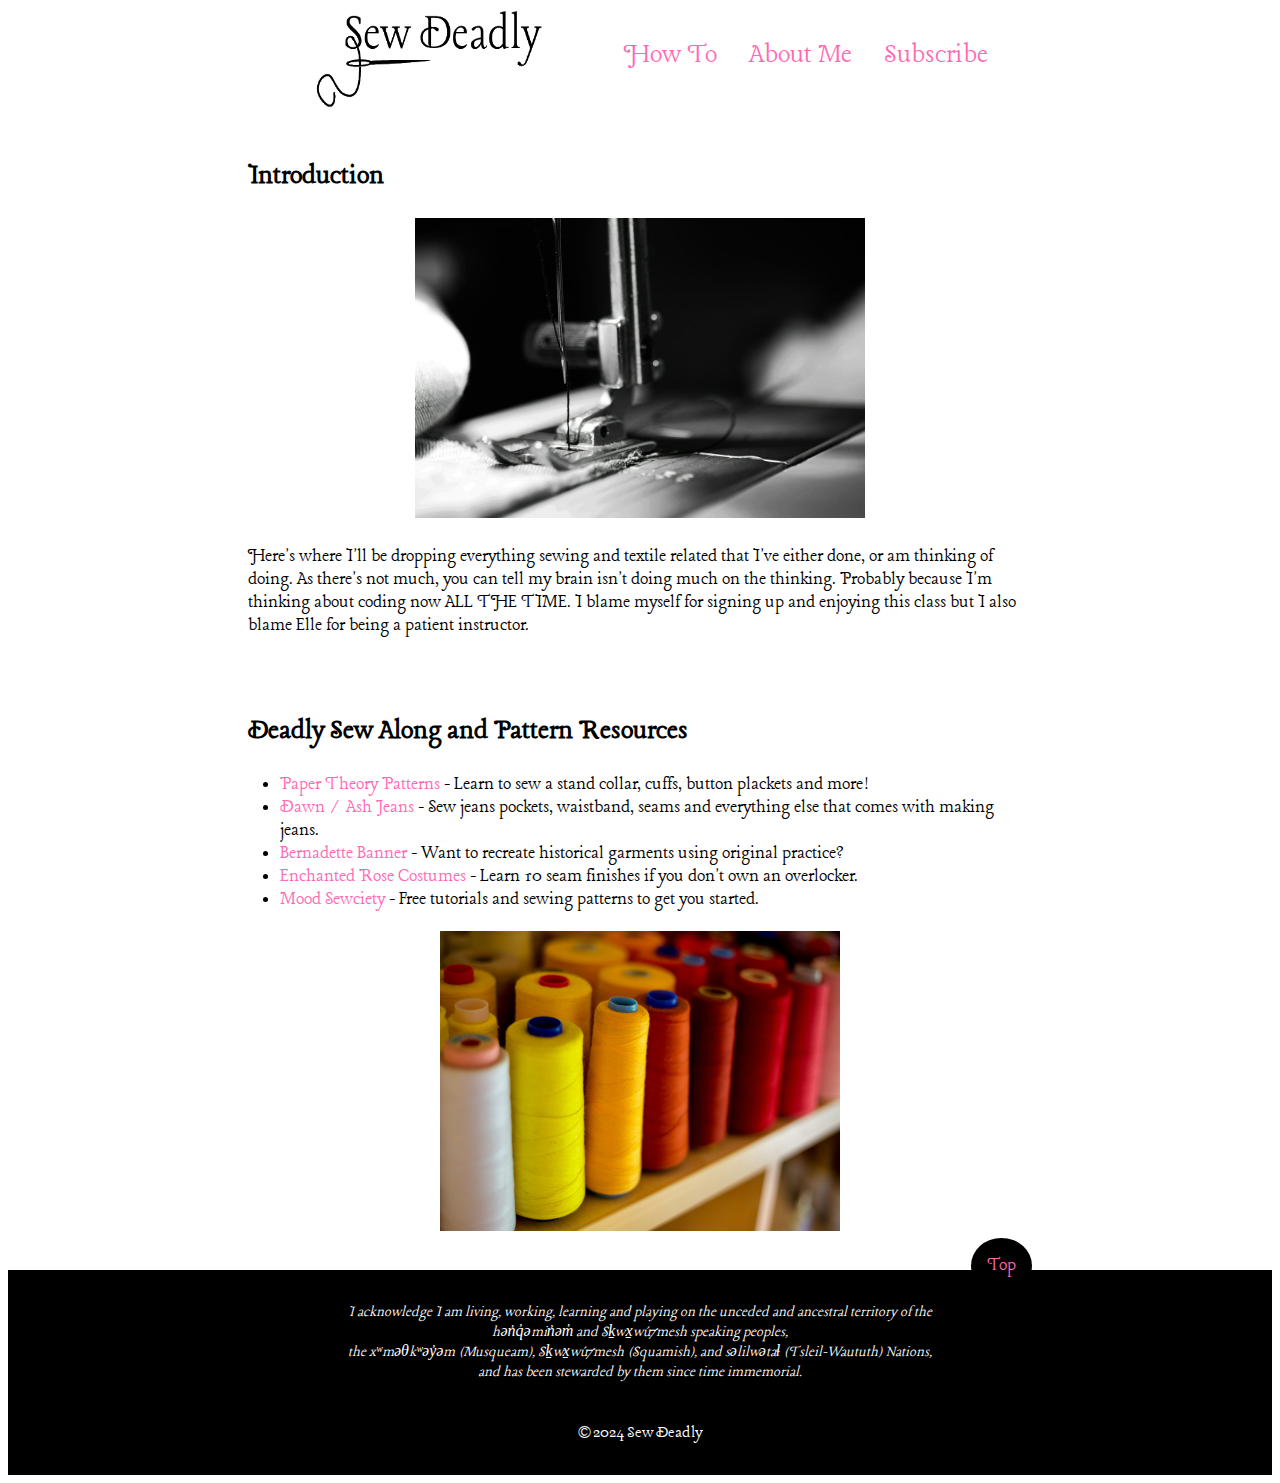
<file: index.html>
<!DOCTYPE html>
<html lang="en">
<head>
    <meta charset="UTF-8">
    <meta name="viewport" content="width=device-width, initial-scale=1.0">
    <title>Sew Deadly</title>
    <link rel="stylesheet" href="styles.css">
    <link rel="preconnect" href="https://fonts.googleapis.com">
    <link rel="preconnect" href="https://fonts.gstatic.com" crossorigin>
    <link href="https://fonts.googleapis.com/css2?family=Lancelot&display=swap" rel="stylesheet">
</head>
<body>
    <main>
        <a href="#top"></a>
        <header class="header">
            <a href="index.html">
                <img src="assets/images/logotspt.png" alt="Sew Deadly Logo" width="300" height="100" />
                    <ul class="header-nav-list">
                        <li class="header-nav-right">
                            <a href="howto.html"> How To </a>
                        </li>
                        <li class="header-nav-right">
                            <a href="aboutme.html"> About Me </a>
                        </li>
                        <li class="header-nav-right">
                            <a href="subscribe.html"> Subscribe </a>
                        </li>
                    </ul>
        </header>
        <section class="article">
            <div class="post">
                <h2>Introduction</h2>
                    <div class="sewpic"><img src="assets/images/machine-1024x768.jpg" alt="sewing machine" height="300" width="450"></div><p>Here's where I'll be dropping everything sewing and textile related that I've either done, or am thinking of doing. As there's not much, you can tell my brain isn't doing much on the thinking. Probably because I'm thinking about coding now ALL THE TIME. I blame myself for signing up and enjoying this class but I also blame Elle for being a patient instructor.</p>
            </div>
        </section>
        <section class="gallery">
            <h2>Deadly Sew Along and Pattern Resources</h2>
                <ul class="resources">
                    <li><a href="https://papertheorypatterns.com/pages/oyla-shirt-sew-along"> Paper Theory Patterns</a> - Learn to sew a stand collar, cuffs, button plackets and more!</li>
                    <li><a href="https://blog.megannielsen.com/2018/12/dawn-sewalong-schedule-and-info/">Dawn / Ash Jeans</a> - Sew jeans pockets, waistband, seams and everything else that comes with making jeans. </li>
                    <li><a href="https://www.youtube.com/channel/UCSHtaUm-FjUps090S7crO4Q/featured">Bernadette Banner</a> - Want to recreate historical garments using original practice?</li>
                    <li><a href="https://www.youtube.com/user/EnchantedRoseCostume">Enchanted Rose Costumes</a> - Learn 10 seam finishes if you don't own an overlocker.</li>
                    <li><a href="https://www.moodfabrics.com/blog/">Mood Sewciety</a> - Free tutorials and sewing patterns to get you started.</li>
                </ul>
            <div class="threadpic">
            <img src="assets/images/thread.jpg" alt="photo of thread" height="300" width="400">
        </div>
            <div class="container">
            <button type="button" class="button" name="button">
                <a href="#top">Top</a>
                </button>
        </section> 
    <footer class="footer">
        <div>I acknowledge I am living, working, learning and playing on the unceded and ancestral territory of the<br>hən̓q̓əmin̓əm̓ and Sḵwx̱wú7mesh speaking peoples,<br>the xʷməθkʷəy̓əm (Musqueam), Sḵwx̱wú7mesh (Squamish), and səlilwətaɬ (Tsleil-Waututh) Nations,<br>and has been stewarded by them since time immemorial.</div>
        <br><br>
        <div class="copyright-message">&copy; 2024 Sew Deadly</div>
    </footer>
    </main>
</body>
</html>
</file>
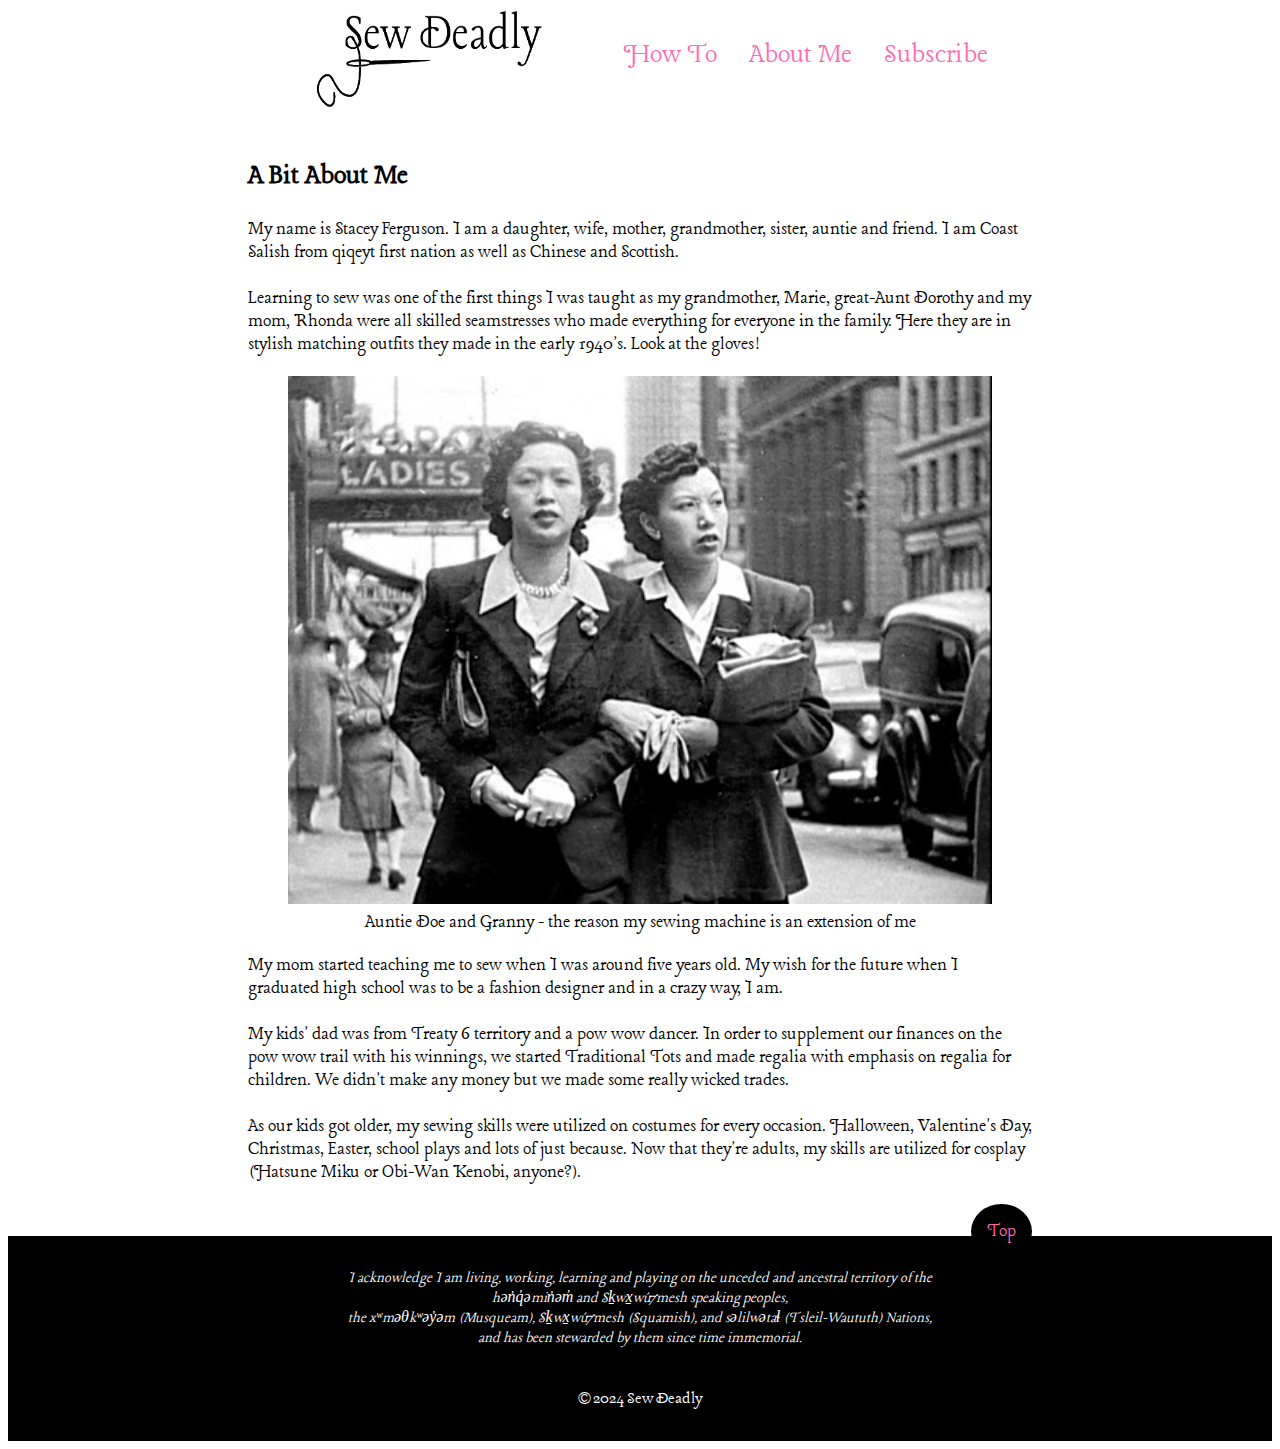
<file: aboutme.html>
<!DOCTYPE html>
<html lang="en">
<head>
    <meta charset="UTF-8">
    <meta name="viewport" content="width=device-width, initial-scale=1.0">
    <title>Sew Deadly</title>
    <link rel="stylesheet" href="styles.css"/>
    <link rel="preconnect" href="https://fonts.gstatic.com" crossorigin>
    <link href="https://fonts.googleapis.com/css2?family=Lancelot&display=swap" rel="stylesheet">
</head>
<body>
    <main>
    <a href="#top"></a>
    <header class="header">
        <a href="index.html">
            <img src="assets/images/logotspt.png" alt="Sew Deadly Logo" width="300" height="100" />
                <ul class="header-nav-list">
                    <li class="header-nav-right">
                        <a href="howto.html"> How To </a>
                    </li>
                    <li class="header-nav-right">
                        <a href="aboutme.html"> About Me </a>
                    </li>
                    <li class="header-nav-right">
                        <a href="subscribe.html"> Subscribe </a>
                    </li>
                </ul>
    </header>
    <section class="article">
        <h2>A Bit About Me</h2>
            <div class="post">
                <p>My name is Stacey Ferguson. I am a daughter, wife, mother, grandmother, sister, auntie and friend. I am Coast Salish from qiqeyt first nation as well as Chinese and Scottish.<br><br>Learning to sew was one of the first things I was taught as my grandmother, Marie, great-Aunt Dorothy and my mom, Rhonda were all skilled seamstresses who made everything for everyone in the family. Here they are in stylish matching outfits they made in the early 1940's. Look at the gloves!</p>
            </div>
            <figure>
                <img src="assets/images/granny.jpg" alt="photo of two stylish ladies" style="width:100%">
                <figcaption>Auntie Doe and Granny - the reason my sewing machine is an extension of me</figcaption>
            </figure>
                <p>My mom started teaching me to sew when I was around five years old. My wish for the future when I graduated high school was to be a fashion designer and in a crazy way, I am.<br><br>My kids' dad was from Treaty 6 territory and a pow wow dancer. In order to supplement our finances on the pow wow trail with his winnings, we started Traditional Tots and made regalia with emphasis on regalia for children. We didn't make any money but we made some really wicked trades.<br><br>As our kids got older, my sewing skills were utilized on costumes for every occasion. Halloween, Valentine's Day, Christmas, Easter, school plays and lots of just because. Now that they're adults, my skills are utilized for cosplay (Hatsune Miku or Obi-Wan Kenobi, anyone?).</p>
            <div class="container">
                <button type="button" class="button" name="button">
                <a href="#top">Top</a>
                </button>
            </div>
    </section>
    <footer class="footer">
        <div>I acknowledge I am living, working, learning and playing on the unceded and ancestral territory of the<br>hən̓q̓əmin̓əm̓ and Sḵwx̱wú7mesh speaking peoples,<br>the xʷməθkʷəy̓əm (Musqueam), Sḵwx̱wú7mesh (Squamish), and səlilwətaɬ (Tsleil-Waututh) Nations,<br>and has been stewarded by them since time immemorial.</div>
        <br><br>
        <div class="copyright-message">&copy; 2024 Sew Deadly</div>
    </footer>
    </main>
</body>
</html>
</file>
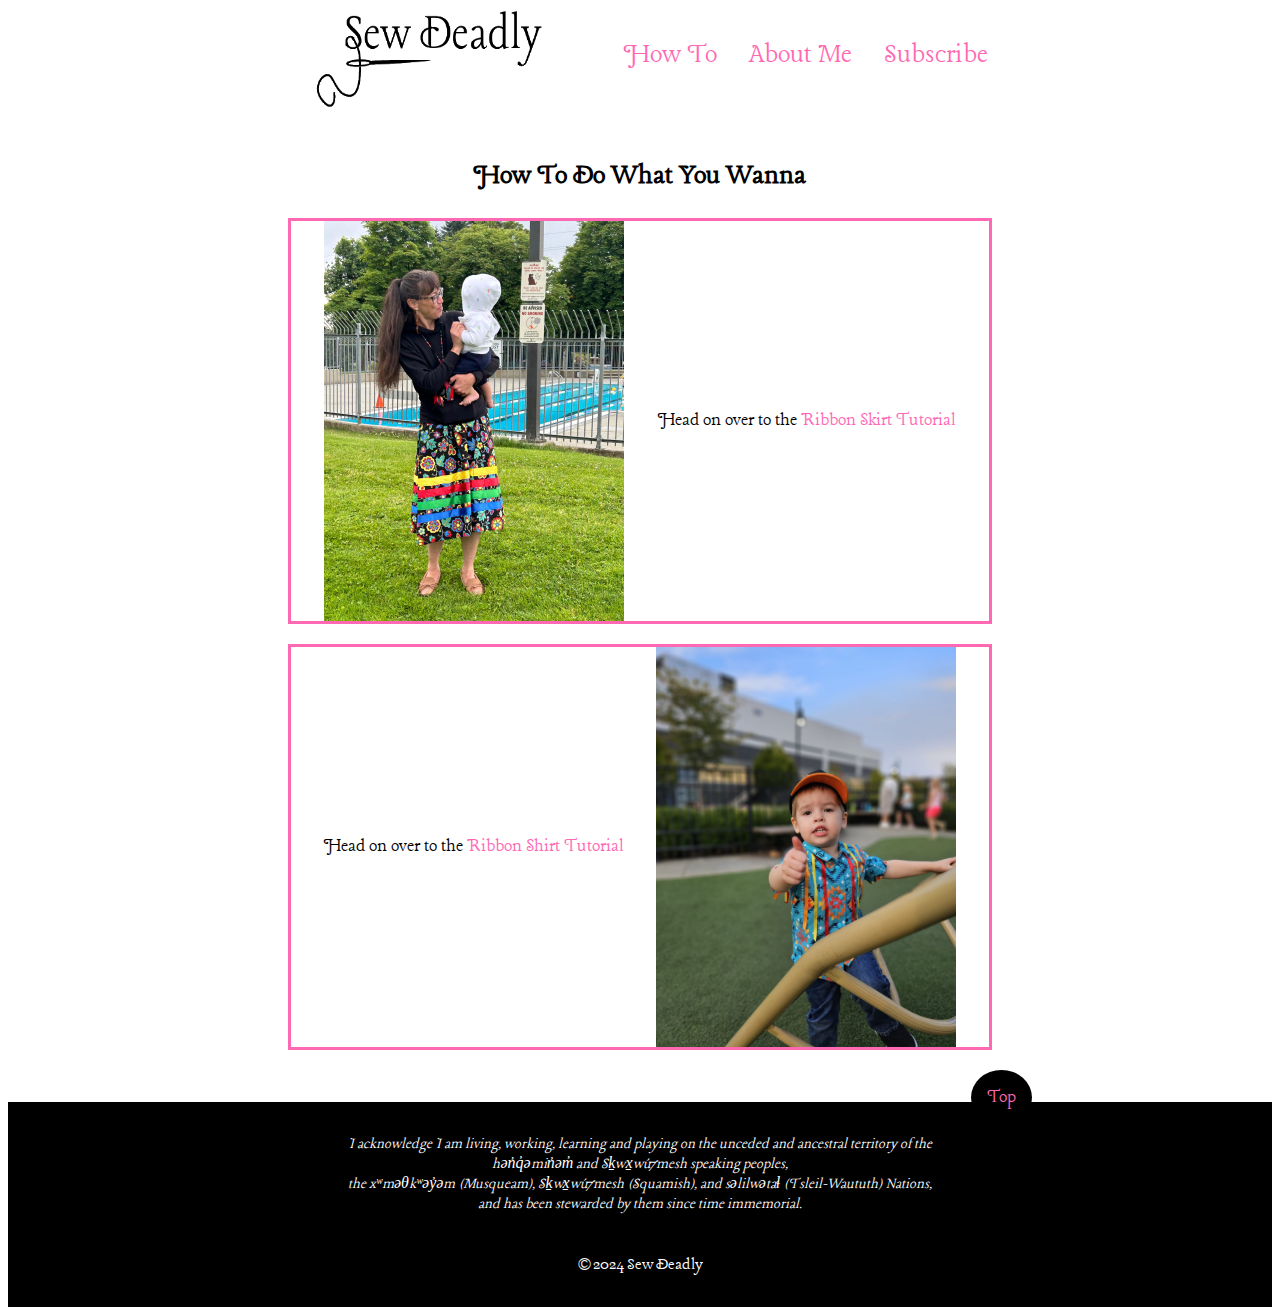
<file: howto.html>
<!DOCTYPE html>
<html lang="en">
<head>
    <meta charset="UTF-8">
    <meta name="viewport" content="width=device-width, initial-scale=1.0">
    <title>Sew Deadly</title>
    <link rel="stylesheet" href="styles.css"/> 
    <link rel="preconnect" href="https://fonts.gstatic.com" crossorigin>
    <link href="https://fonts.googleapis.com/css2?family=Lancelot&display=swap" rel="stylesheet">   
</head>
<body>
    <main>
    <a id="#top"></a>
    <header class="header">
        <a href="index.html">
            <img src="assets/images/logotspt.png" alt="Sew Deadly Logo" width="300" height="100" />
                <ul class="header-nav-list">
                    <li class="header-nav-right">
                        <a href="howto.html"> How To </a>
                    </li>
                    <li class="header-nav-right">
                        <a href="aboutme.html"> About Me </a>
                    </li>
                    <li class="header-nav-right">
                        <a href="subscribe.html"> Subscribe </a>
                    </li>
                </ul>
    </header>
    <section class="gallery">
        <h2 class="gallery__title">How To Do What You Wanna</h2>
            <div class="gallery__howto">
                <figure class="howto__ribbonskirt">
                    <img src="assets/images/rs5.jpg" alt="woman holding baby wearing ribbon skirt" height="400px" width="300px"/>
                        <p>Head on over to the <a href="ribbonskirt.html"> Ribbon Skirt Tutorial</a></p>
                </figure>
                <figure class="howto__ribbonshirt">
                    <img src="assets/images/ribbonshirt.jpg" alt="toddler wearing ribbon shirt" height="400px" width="300px"/>
                        <p>Head on over to the <a href="ribbonshirt.html"> Ribbon Shirt Tutorial</a></p>
                </figure>
            </div>
            <div class="container">
            <button type="button" class="button" name="button">
            <a href="#top">Top</a>
            </button>
            </div>
    </section>
        <footer class="footer">
            <div>I acknowledge I am living, working, learning and playing on the unceded and ancestral territory of the<br>hən̓q̓əmin̓əm̓ and Sḵwx̱wú7mesh speaking peoples,<br>the xʷməθkʷəy̓əm (Musqueam), Sḵwx̱wú7mesh (Squamish), and səlilwətaɬ (Tsleil-Waututh) Nations,<br>and has been stewarded by them since time immemorial.</div>
            <br><br>
            <div class="copyright-message">&copy; 2024 Sew Deadly</div>
        </footer>
    </main>
</body>
</html>
</file>
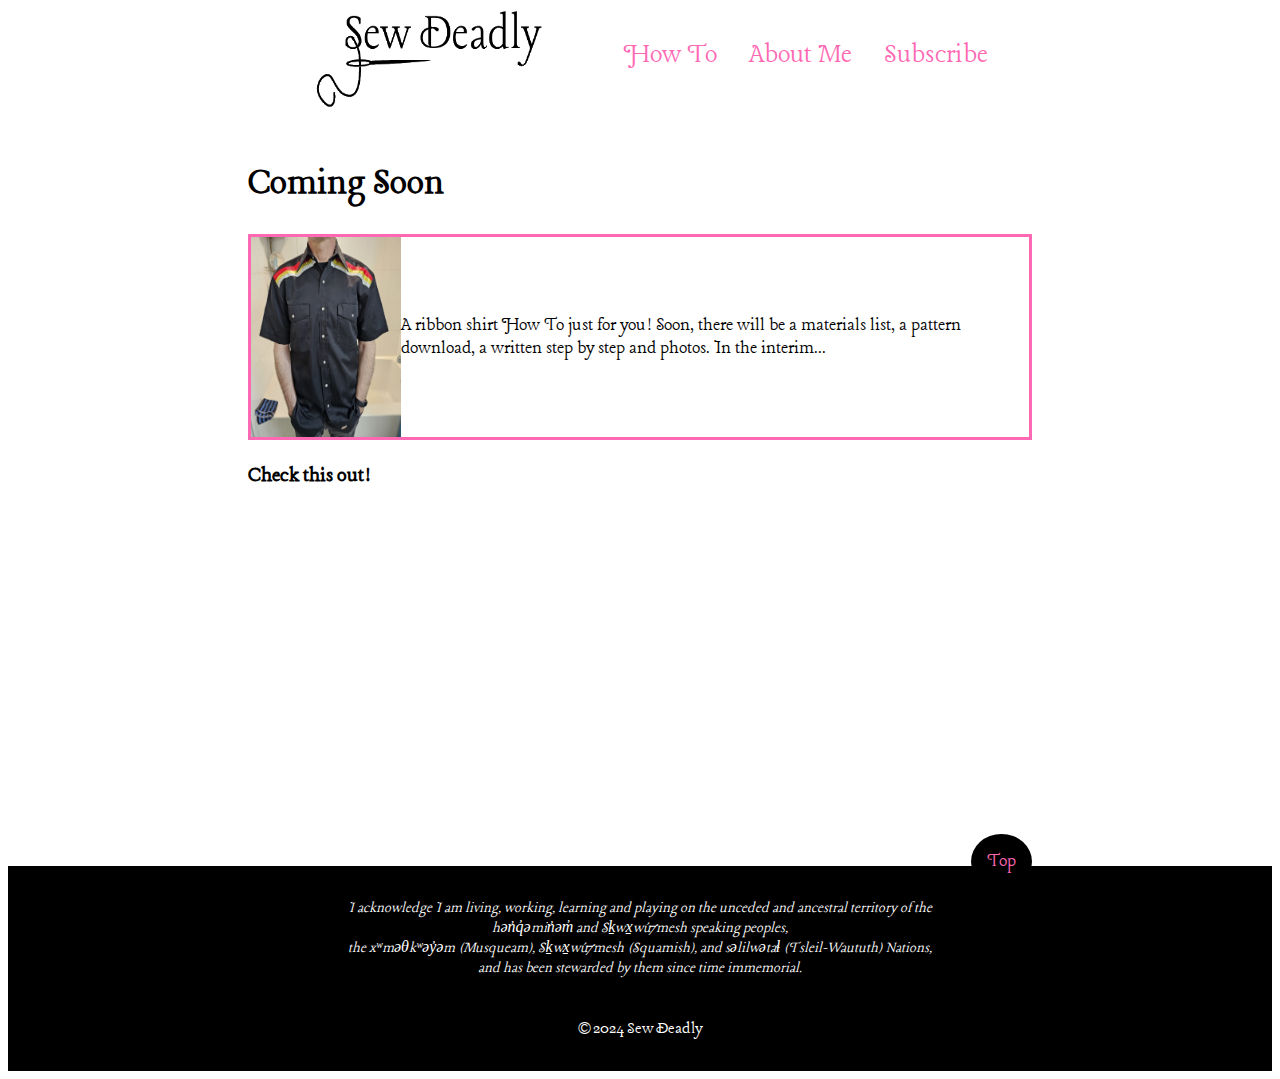
<file: ribbonshirt.html>
<!DOCTYPE html>
<html lang="en">
<head>
    <meta charset="UTF-8">
    <meta name="viewport" content="width=device-width, initial-scale=1.0">
    <title>Sew Deadly</title>
    <link rel="stylesheet" href="styles.css"/>
    <link rel="preconnect" href="https://fonts.gstatic.com" crossorigin>
    <link href="https://fonts.googleapis.com/css2?family=Lancelot&display=swap" rel="stylesheet">   
</head>
<body>
    <main>
        <a href="#top"></a>
        <header class="header">
        <a href="index.html">
            <img src="assets/images/logotspt.png" alt="Sew Deadly Logo" width="300" height="100" />
                <ul class="header-nav-list">
                    <li class="header-nav-right">
                        <a href="howto.html"> How To </a>
                    </li>
                    <li class="header-nav-right">
                        <a href="aboutme.html"> About Me </a>
                    </li>
                    <li class="header-nav-right">
                        <a href="subscribe.html"> Subscribe </a>
                    </li>
                </ul>
        </header>
        <section class="article">
            <h1>Coming Soon</h1>
                <div class="howto__ribbonshirt">
                <p>A ribbon shirt How To just for you! Soon, there will be a materials list, a pattern download, a written step by step and photos. In the interim...</p>
                <img src="assets/images/rshrt2.jpg" alt="mens ribbon shirt" height="200px" width="150px"></p>
                </div>
            <h3>Check this out!</h3>
                <iframe width="560" height="315" src="https://www.youtube.com/embed/fx4sPva8ds8?si=iLcBBXModr2FlSXv" title="YouTube video player" frameborder="0" allow="accelerometer; autoplay; clipboard-write; encrypted-media; gyroscope; picture-in-picture; web-share" allowfullscreen></iframe>
            <div class="container">
            <button type="button" class="button" name="button">
                <a href="#top">Top</a>
            </button>
            </div>
        </section>
    <footer class="footer">
        <div>I acknowledge I am living, working, learning and playing on the unceded and ancestral territory of the<br>hən̓q̓əmin̓əm̓ and Sḵwx̱wú7mesh speaking peoples,<br>the xʷməθkʷəy̓əm (Musqueam), Sḵwx̱wú7mesh (Squamish), and səlilwətaɬ (Tsleil-Waututh) Nations,<br>and has been stewarded by them since time immemorial.</div><br><br>
        <div class="copyright-message">&copy; 2024 Sew Deadly</div>
    </footer>
    </main>
</body>
</html>
</file>
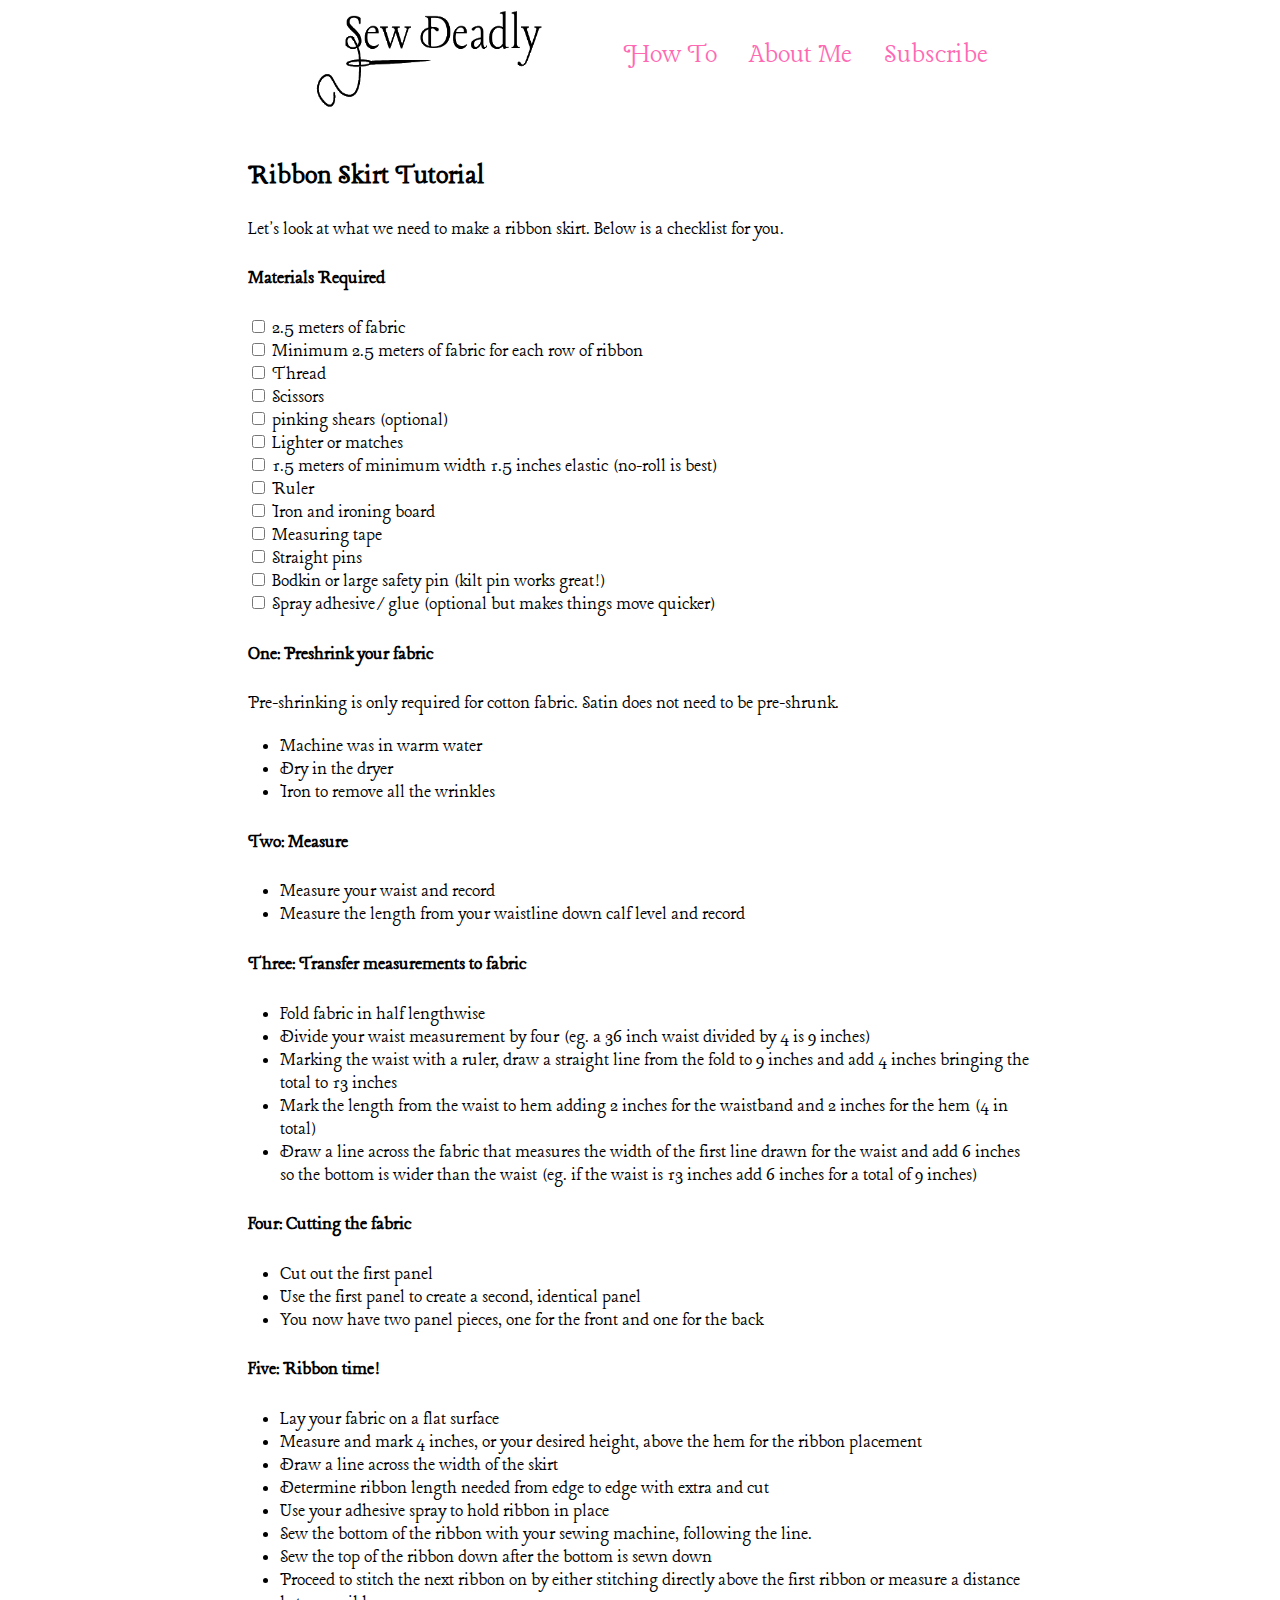
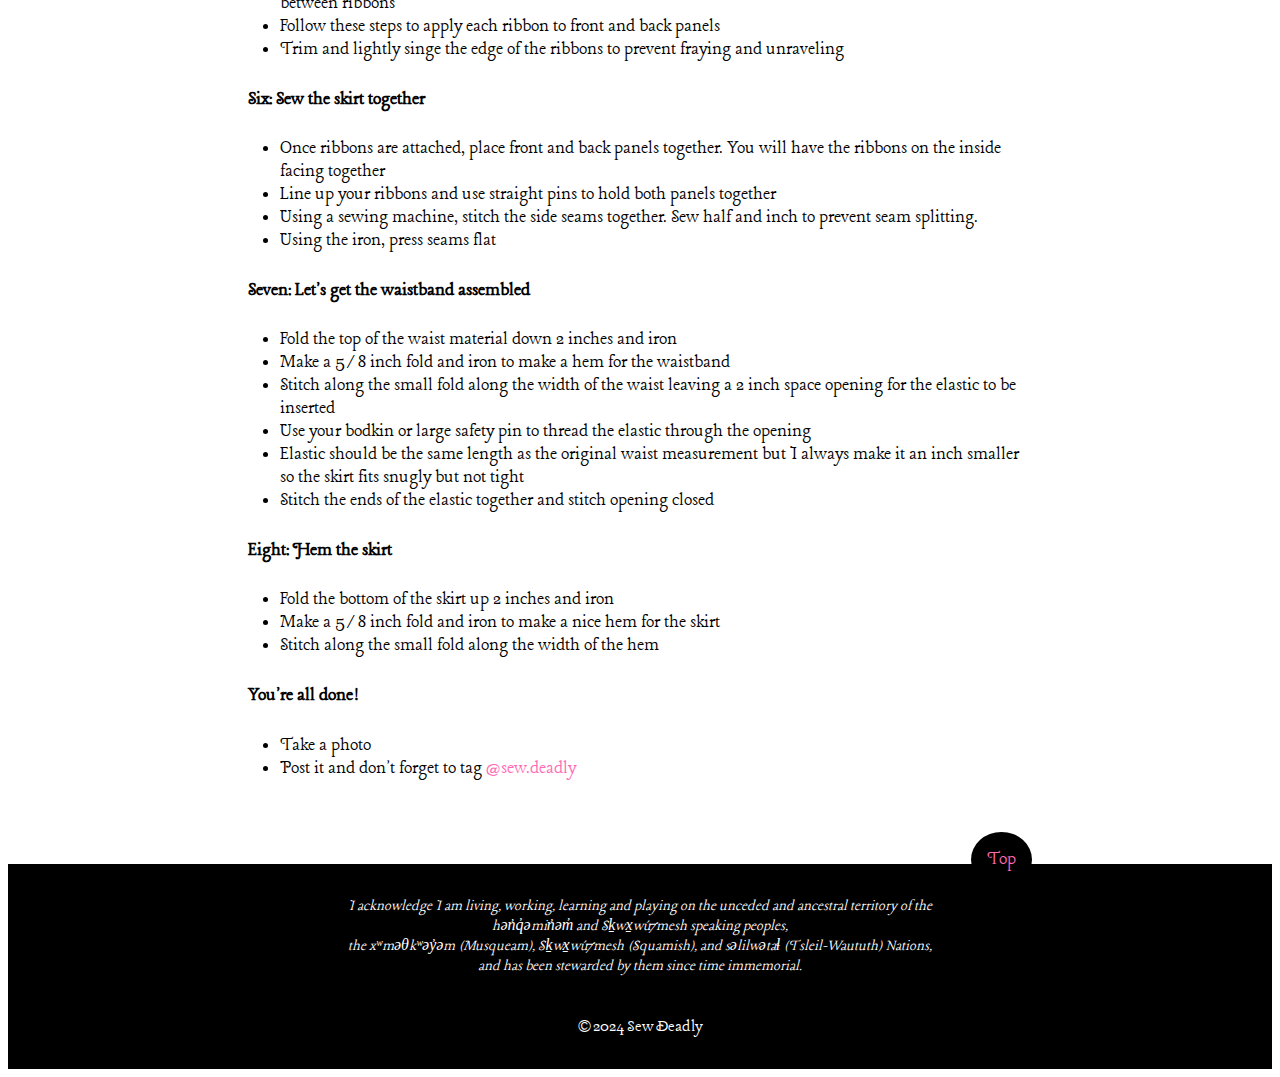
<file: ribbonskirt.html>
<!DOCTYPE html>
<html lang="en">
<head>
    <meta charset="UTF-8">
    <meta name="viewport" content="width=device-width, initial-scale=1.0">
    <title>Sew Deadly</title>
    <link rel="stylesheet" href="styles.css"/>
    <link rel="preconnect" href="https://fonts.gstatic.com" crossorigin>
    <link href="https://fonts.googleapis.com/css2?family=Lancelot&display=swap" rel="stylesheet"> 
</head>
<body>
    <main>
        <a id="#top"></a>
        <header class="header">
            <a href="index.html">
            <img src="assets/images/logotspt.png" alt="Sew Deadly Logo" width="300" height="100" />
            <ul class="header-nav-list">
                <li class="header-nav-right">
                    <a href="howto.html"> How To </a>
                </li>
                <li class="header-nav-right">
                    <a href="aboutme.html"> About Me </a>
                </li>
                <li class="header-nav-right">
                    <a href="subscribe.html"> Subscribe </a>
                </li>
            </ul>
        </header>
        <section class="article">
            <h2>Ribbon Skirt Tutorial</h2>
            <div class="post">
                <p>Let's look at what we need to make a ribbon skirt. Below is a checklist for you.</p>
                <h4>Materials Required</h4>
                    <input type="checkbox" id="fabric" name="materials" value="materials">
                    <label for="fabric">2.5 meters of fabric</label><br>
                    <input type="checkbox" id="ribbon" name="materials" value="materials">
                    <label for="ribbon">Minimum 2.5 meters of fabric for each row of ribbon</label><br>
                    <input type="checkbox" id="thread" name="materials" value="materials">
                    <label for="thread">Thread</label><br>
                    <input type="checkbox" id="scissors" name="materials" value="materials">
                    <label for="scissors">Scissors</label><br>
                    <input type="checkbox" id="shears" name="materials" value="materials">
                    <label for="shears">pinking shears (optional)</label><br>
                    <input type="checkbox" id="fire" name="materials" value="materials">
                    <label for="fire">Lighter or matches</label><br>
                    <input type="checkbox" id="elastic" name="materials" value="materials">
                    <label for="elastic">1.5 meters of minimum width 1.5 inches elastic (no-roll is best)</label><br>
                    <input type="checkbox" id="ruler" name="materials" value="materials">
                    <label for="ruler">Ruler</label><br>
                    <input type="checkbox" id="iron" name="materials" value="materials">
                    <label for="iron">Iron and ironing board</label><br>
                    <input type="checkbox" id="tape" name="materials" value="materials">
                    <label for="tape">Measuring tape</label><br>
                    <input type="checkbox" id="pins" name="materials" value="materials">
                    <label for="pins">Straight pins</label><br>
                    <input type="checkbox" id="bodkin" name="materials" value="materials">
                    <label for="bodkin">Bodkin or large safety pin (kilt pin works great!)</label><br>
                    <input type="checkbox" id="glue" name="materials" value="materials">
                    <label for="glue">Spray adhesive/glue (optional but makes things move quicker)</label><br>
            </div>
            <h4>One: Preshrink your fabric</h4>
                <p>Pre-shrinking is only required for cotton fabric. Satin does not need to be pre-shrunk.</p>
                    <ul class="instructions">
                        <li>Machine was in warm water</li>
                        <li>Dry in the dryer</li>
                        <li>Iron to remove all the wrinkles</li>
                    </ul>
            <h4>Two: Measure</h4>
                <ul class="instructions">
                    <li>Measure your waist and record</li>
                    <li>Measure the length from your waistline down calf level and record</li>
                </ul>
            <h4>Three: Transfer measurements to fabric</h4>
                <ul class="instructions">
                    <li>Fold fabric in half lengthwise</li>
                    <li>Divide your waist measurement by four (eg. a 36 inch waist divided by 4 is 9 inches)</li>
                    <li>Marking the waist with a ruler, draw a straight line from the fold to 9 inches and add 4 inches bringing the total to 13 inches</li>
                    <li>Mark the length from the waist to hem adding 2 inches for the waistband and 2 inches for the hem (4 in total)</li>
                    <li>Draw a line across the fabric that measures the width of the first line drawn for the waist and add 6 inches so the bottom is wider than the waist (eg. if the waist is 13 inches add 6 inches for a total of 9 inches)</li>
                </ul>
            <h4>Four: Cutting the fabric</h4>
                <ul class="instructions">
                    <li>Cut out the first panel</li>
                    <li>Use the first panel to create a second, identical panel</li>
                    <li>You now have two panel pieces, one for the front and one for the back</li>
                </ul>
            <h4>Five: Ribbon time!</h4>
                <ul class="instructions">
                    <li>Lay your fabric on a flat surface</li>
                    <li>Measure and mark 4 inches, or your desired height, above the hem for the ribbon placement</li>
                    <li>Draw a line across the width of the skirt</li>
                    <li>Determine ribbon length needed from edge to edge with extra and cut</li>
                    <li>Use your adhesive spray to hold ribbon in place</li>
                    <li>Sew the bottom of the ribbon with your sewing machine, following the line.</li>
                    <li>Sew the top of the ribbon down after the bottom is sewn down</li>
                    <li>Proceed to stitch the next ribbon on by either stitching directly above the first ribbon or measure a distance between ribbons</li>
                    <li>Follow these steps to apply each ribbon to front and back panels</li>
                    <li>Trim and lightly singe the edge of the ribbons to prevent fraying and unraveling</li>
                </ul>
            <h4>Six: Sew the skirt together</h4>
                <ul class="instructions">
                    <li>Once ribbons are attached, place front and back panels together. You will have the ribbons on the inside facing together</li>
                    <li>Line up your ribbons and use straight pins to hold both panels together</li>
                    <li>Using a sewing machine, stitch the side seams together. Sew half and inch to prevent seam splitting.</li>
                    <li>Using the iron, press seams flat</li>
                </ul>
            <h4>Seven: Let's get the waistband assembled</h4>
                <ul class="instructions">
                    <li>Fold the top of the waist material down 2 inches and iron</li>
                    <li>Make a 5/8 inch fold and iron to make a hem for the waistband</li>
                    <li>Stitch along the small fold along the width of the waist leaving a 2 inch space opening for the elastic to be inserted</li>
                    <li>Use your bodkin or large safety pin to thread the elastic through the opening</li>
                    <li>Elastic should be the same length as the original waist measurement but I always make it an inch smaller so the skirt fits snugly but not tight</li>
                    <li>Stitch the ends of the elastic together and stitch opening closed</li>
                </ul>
            <h4>Eight: Hem the skirt</h4>
                <ul class="instructions">
                    <li>Fold the bottom of the skirt up 2 inches and iron</li>
                    <li>Make a 5/8 inch fold and iron to make a nice hem for the skirt</li>
                    <li>Stitch along the small fold along the width of the hem</li>
                </ul>
            <h4>You're all done!</h4>
                <ul class="instructions">
                    <li>Take a photo</li>
                    <li>Post it and don't forget to tag <a href="https://www.instagram.com/sew.deadly/" target="_blank"> @sew.deadly </a></li>
                </ul>
        </section>
        <section class="gallery">
            <div class="container">
                <button type="button" class="button" name="button">
                    <a href="#top">Top</a>
                </button>
        </section>
    </main>
    <footer class="footer">
        <div>I acknowledge I am living, working, learning and playing on the unceded and ancestral territory of the<br>hən̓q̓əmin̓əm̓ and Sḵwx̱wú7mesh speaking peoples,<br>the xʷməθkʷəy̓əm (Musqueam), Sḵwx̱wú7mesh (Squamish), and səlilwətaɬ (Tsleil-Waututh) Nations,<br>and has been stewarded by them since time immemorial.</div>
        <br><br>
        <div class="copyright-message">&copy; 2024 Sew Deadly</div>
    </footer>
    </main>
</body>
</html>
</file>
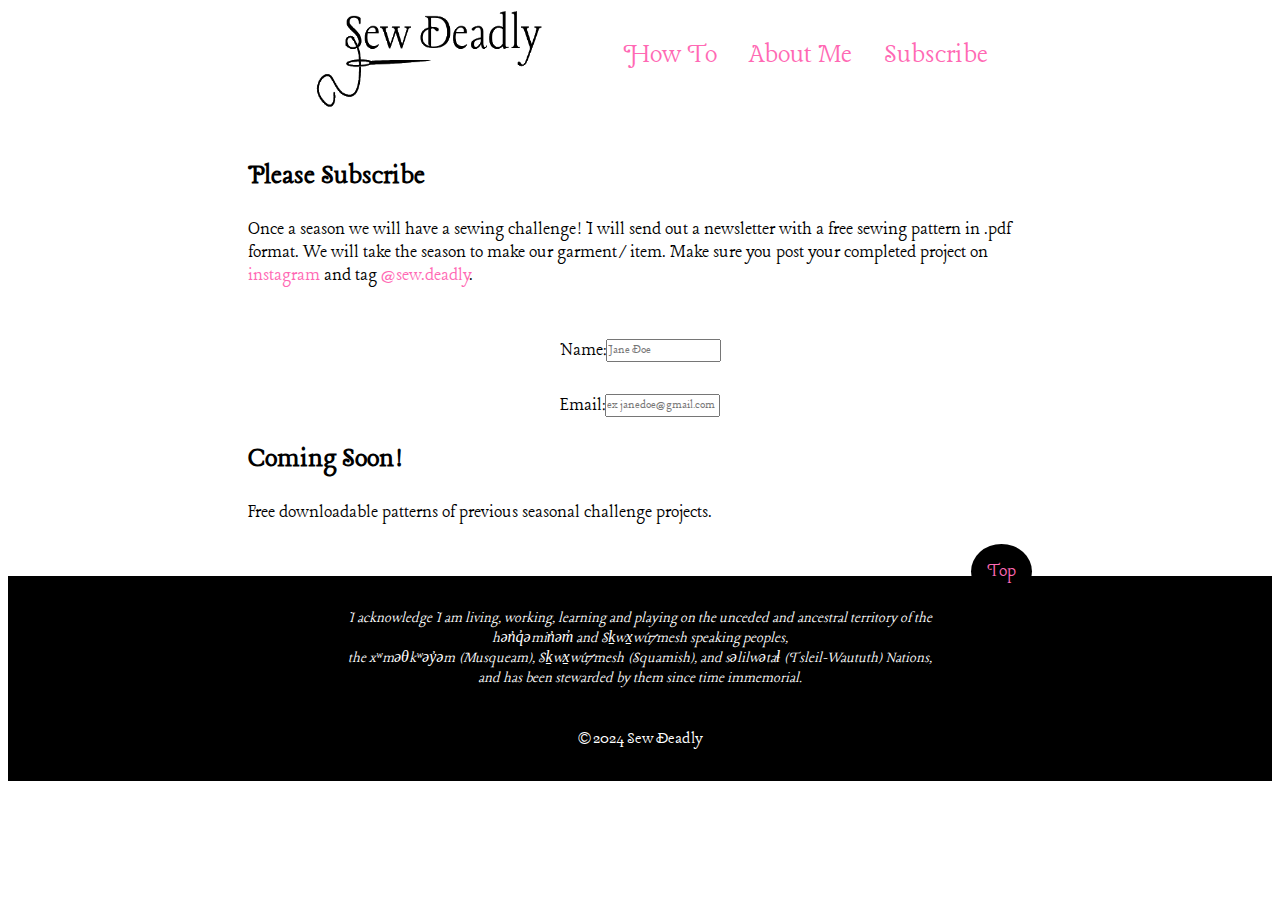
<file: subscribe.html>
<!DOCTYPE html>
<html lang="en">
<head>
    <meta charset="UTF-8">
    <meta name="viewport" content="width=device-width, initial-scale=1.0">
    <title>Sew Deadly</title>
    <link rel="stylesheet" href="styles.css"/>
    <link rel="preconnect" href="https://fonts.gstatic.com" crossorigin>
    <link href="https://fonts.googleapis.com/css2?family=Lancelot&display=swap" rel="stylesheet"> 
</head>
<body>
    <main>
        <a id="#top"></a>
        <header class="header">
            <a href="index.html">
                <img src="assets/images/logotspt.png" alt="Sew Deadly Logo" width="300" height="100" />
                    <ul class="header-nav-list">
                        <li class="header-nav-right">
                            <a href="howto.html"> How To </a>
                        </li>
                        <li class="header-nav-right">
                            <a href="aboutme.html"> About Me </a>
                        </li>
                        <li class="header-nav-right">
                            <a href="subscribe.html"> Subscribe </a>
                        </li>
                    </ul>
        </header>
        <section class="article">
            <h2>Please Subscribe</h2>
                <div class="post">
                    <p>Once a season we will have a sewing challenge! I will send out a newsletter with a free sewing pattern in .pdf format. We will take the season to make our garment/item. Make sure you post your completed project on <a href="https://www.instagram.com/"> instagram</a> and tag <a href="https://www.instagram.com/sew.deadly/" target="_blank">@sew.deadly</a>.
                    </p>
                </div>
        </section>
        <form action="" class="sub-name">
            <label for="name">Name:</label>
            <input type="text" id="name" name="name" placeholder="Jane Doe">
        </form>
        <form action="" class="sub-email">
            <label for="email">Email:</label>
            <input type="email" id="email" name="email" placeholder="ex janedoe@gmail.com">
        </form>
        <section class="gallery">
            <h2>Coming Soon!</h2>
                <p>Free downloadable patterns of previous seasonal challenge projects.</p>
            <div class="container">
            <button type="button" class="button" name="button">
            <a href="#top">Top</a>
            </button>
        </section>    
    <footer class="footer">
        <div>I acknowledge I am living, working, learning and playing on the unceded and ancestral territory of the<br>hən̓q̓əmin̓əm̓ and Sḵwx̱wú7mesh speaking peoples,<br>the xʷməθkʷəy̓əm (Musqueam), Sḵwx̱wú7mesh (Squamish), and səlilwətaɬ (Tsleil-Waututh) Nations,<br>and has been stewarded by them since time immemorial.</div>
        <br><br>
        <div class="copyright-message">&copy; 2024 Sew Deadly</div>
    </footer>
    </main>
</body>
</html>
</file>
<file: styles.css>
* {
    padding: 0;
    font-family: "Lancelot", serif;
}

header {
    display: flex;
    justify-content: center;
    background-color: white;
    padding-bottom: 1rem;
    font-weight: 400;
    font-size: 30px;  
}

body {
    font-size: 20px;
}

a:link {
    color: hotpink;
    text-decoration: none;
}

a:visited {
    color: hotpink;
}

a:hover {
    color: aqua;
    text-align: center;
}

.header-nav-list {
    display: flex;
    align-items: flex-start;
    list-style-type: none;   
}

.header-nav-right {
    margin-left: 2rem;   
}

.article {
    margin-left: 15rem;
    margin-right: 15rem;
    padding-bottom: 2rem;
}

.sewpic {
    text-align: center;
}

.gallery__title {
    text-align: center;   
}

.howto__ribbonskirt {
    display: flex;
    justify-content: space-evenly;
    align-items: center;
    border: 3px solid hotpink;
}

.howto__ribbonshirt {
    display: flex;
    justify-content: space-evenly;
    align-items: center;
    flex-direction: row-reverse;
    border: 3px solid hotpink;
}

figcaption {
    text-align: center;
}

.resources {
    margin-left: 2rem;
}

.instructions {
    margin-left: 2rem;
}

.media {
    display: flex;
    justify-content: center;
    padding-top: 5rem;
}

.button {
    background-color: black;
    border: none;
    border-radius: 50%;
    color: white;
    padding: 1rem;
    text-align: center;
    font-size: 20px;
    float: right;   
}

.gallery {
    margin-left: 15rem;
    margin-right: 15rem;
    padding-bottom: 2rem;
}

.threadpic {
    text-align: center;   
}

.sub-name {
    display: flex;
    justify-content: center;
    padding-bottom: 2rem;
}   
    
.sub-email {
    display: flex;
    justify-content: center;
}

.footer {
    background-color: black;
    padding: 2rem;
    text-align: center;
    font-family: "Lancelot", serif;
    font-weight: 400;
    font-size: 1rem;
    font-style: italic;
    color: white;
}

.copyright-message {
    font-style: normal;
    font-size: 18px;
}
</file>
